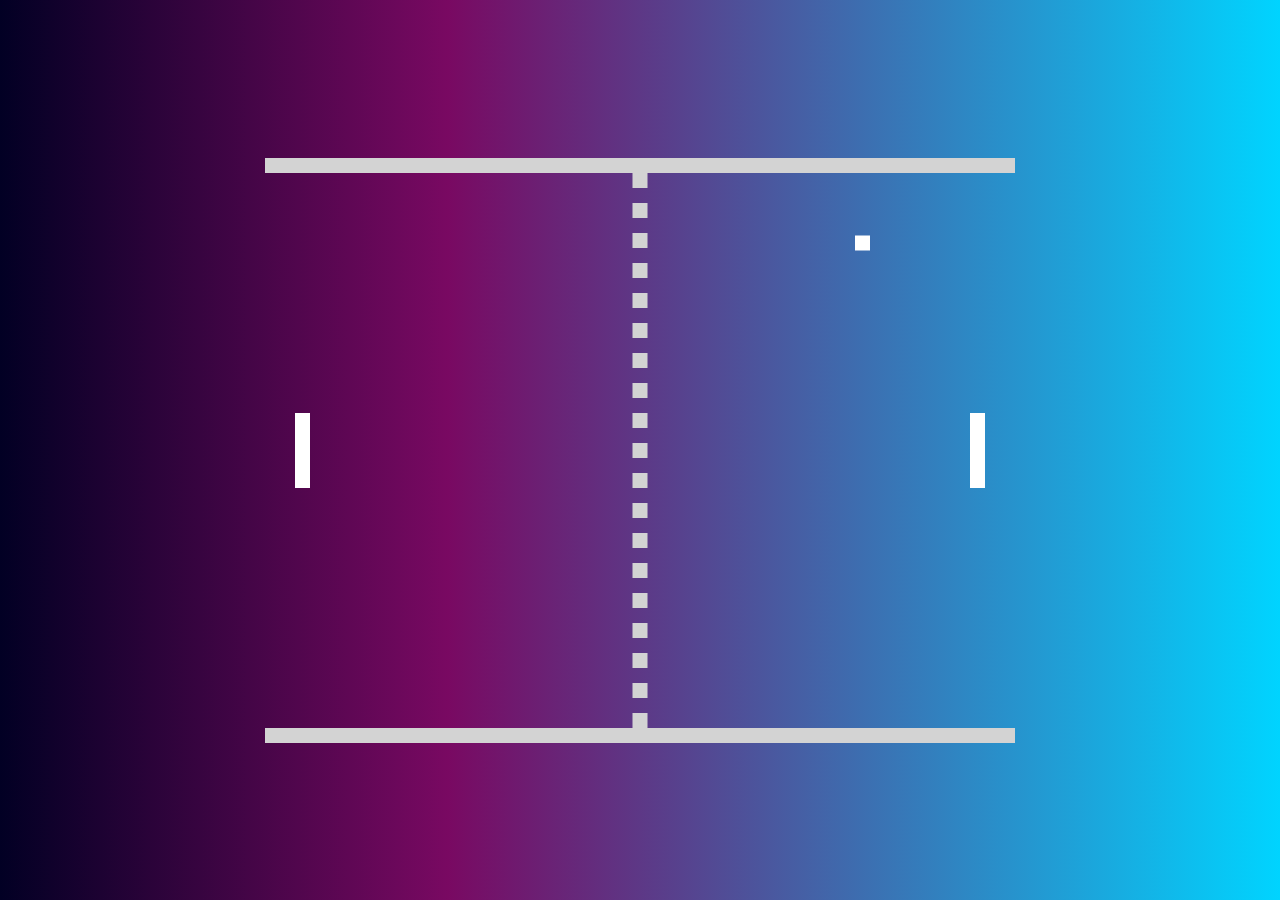
<file: game.html>
<!DOCTYPE html>
<html>
<head>
  <title>Basic Pong HTML Game</title>
  <meta charset="UTF-8">
  <style>
  html, body {
    height: 100%;
    margin: 0;
  }

  body {
    background: black;
    display: flex;
    align-items: center;
    justify-content: center;
  }
  </style>
</head>
<body style="background: linear-gradient(90deg, rgba(2,0,36,1) 0%, rgba(121,9,98,1) 35%, rgba(0,212,255,1) 100%);">
<canvas width="750" height="585" id="game"></canvas>
<script>
const canvas = document.getElementById('game');
const context = canvas.getContext('2d');
const grid = 15;
const paddleHeight = grid * 5; // 80
const maxPaddleY = canvas.height - grid - paddleHeight;

var paddleSpeed = 6;
var ballSpeed = 5;

const leftPaddle = {
  // start in the middle of the game on the left side
  x: grid * 2,
  y: canvas.height / 2 - paddleHeight / 2,
  width: grid,
  height: paddleHeight,

  // paddle velocity
  dy: 0
};
const rightPaddle = {
  // start in the middle of the game on the right side
  x: canvas.width - grid * 3,
  y: canvas.height / 2 - paddleHeight / 2,
  width: grid,
  height: paddleHeight,

  // paddle velocity
  dy: 0
};
const ball = {
  // start in the middle of the game
  x: canvas.width / 2,
  y: canvas.height / 2,
  width: grid,
  height: grid,

  // keep track of when need to reset the ball position
  resetting: false,

  // ball velocity (start going to the top-right corner)
  dx: ballSpeed,
  dy: -ballSpeed
};

// check for collision between two objects using axis-aligned bounding box (AABB)
// @see https://developer.mozilla.org/en-US/docs/Games/Techniques/2D_collision_detection
function collides(obj1, obj2) {
  return obj1.x < obj2.x + obj2.width &&
         obj1.x + obj1.width > obj2.x &&
         obj1.y < obj2.y + obj2.height &&
         obj1.y + obj1.height > obj2.y;
}

// game loop
function loop() {
  requestAnimationFrame(loop);
  context.clearRect(0,0,canvas.width,canvas.height);

  // move paddles by their velocity
  leftPaddle.y += leftPaddle.dy;
  rightPaddle.y += rightPaddle.dy;

  // prevent paddles from going through walls
  if (leftPaddle.y < grid) {
    leftPaddle.y = grid;
  }
  else if (leftPaddle.y > maxPaddleY) {
    leftPaddle.y = maxPaddleY;
  }

  if (rightPaddle.y < grid) {
    rightPaddle.y = grid;
  }
  else if (rightPaddle.y > maxPaddleY) {
    rightPaddle.y = maxPaddleY;
  }

  // draw paddles
  context.fillStyle = 'white';
  context.fillRect(leftPaddle.x, leftPaddle.y, leftPaddle.width, leftPaddle.height);
  context.fillRect(rightPaddle.x, rightPaddle.y, rightPaddle.width, rightPaddle.height);

  // move ball by its velocity
  ball.x += ball.dx;
  ball.y += ball.dy;

  // prevent ball from going through walls by changing its velocity
  if (ball.y < grid) {
    ball.y = grid;
    ball.dy *= -1;
  }
  else if (ball.y + grid > canvas.height - grid) {
    ball.y = canvas.height - grid * 2;
    ball.dy *= -1;
  }

  // reset ball if it goes past paddle (but only if we haven't already done so)
  if ( (ball.x < 0 || ball.x > canvas.width) && !ball.resetting) {
    ball.resetting = true;

    // give some time for the player to recover before launching the ball again
    setTimeout(() => {
      ball.resetting = false;
      ball.x = canvas.width / 2;
      ball.y = canvas.height / 2;
    }, 400);
  }

  // check to see if ball collides with paddle. if they do change x velocity
  if (collides(ball, leftPaddle)) {
    ball.dx *= -1;

    // move ball next to the paddle otherwise the collision will happen again
    // in the next frame
    ball.x = leftPaddle.x + leftPaddle.width;
  }
  else if (collides(ball, rightPaddle)) {
    ball.dx *= -1;

    // move ball next to the paddle otherwise the collision will happen again
    // in the next frame
    ball.x = rightPaddle.x - ball.width;
  }

  // draw ball
  context.fillRect(ball.x, ball.y, ball.width, ball.height);

  // draw walls
  context.fillStyle = 'lightgrey';
  context.fillRect(0, 0, canvas.width, grid);
  context.fillRect(0, canvas.height - grid, canvas.width, canvas.height);

  // draw dotted line down the middle
  for (let i = grid; i < canvas.height - grid; i += grid * 2) {
    context.fillRect(canvas.width / 2 - grid / 2, i, grid, grid);
  }
}

// listen to keyboard events to move the paddles
document.addEventListener('keydown', function(e) {

  // up arrow key
  if (e.which === 38) {
    rightPaddle.dy = -paddleSpeed;
  }
  // down arrow key
  else if (e.which === 40) {
    rightPaddle.dy = paddleSpeed;
  }

  // w key
  if (e.which === 87) {
    leftPaddle.dy = -paddleSpeed;
  }
  // a key
  else if (e.which === 83) {
    leftPaddle.dy = paddleSpeed;
  }
});

// listen to keyboard events to stop the paddle if key is released
document.addEventListener('keyup', function(e) {
  if (e.which === 38 || e.which === 40) {
    rightPaddle.dy = 0;
  }

  if (e.which === 83 || e.which === 87) {
    leftPaddle.dy = 0;
  }
});

// start the game
requestAnimationFrame(loop);
</script>
</body>
</html>
</file>
